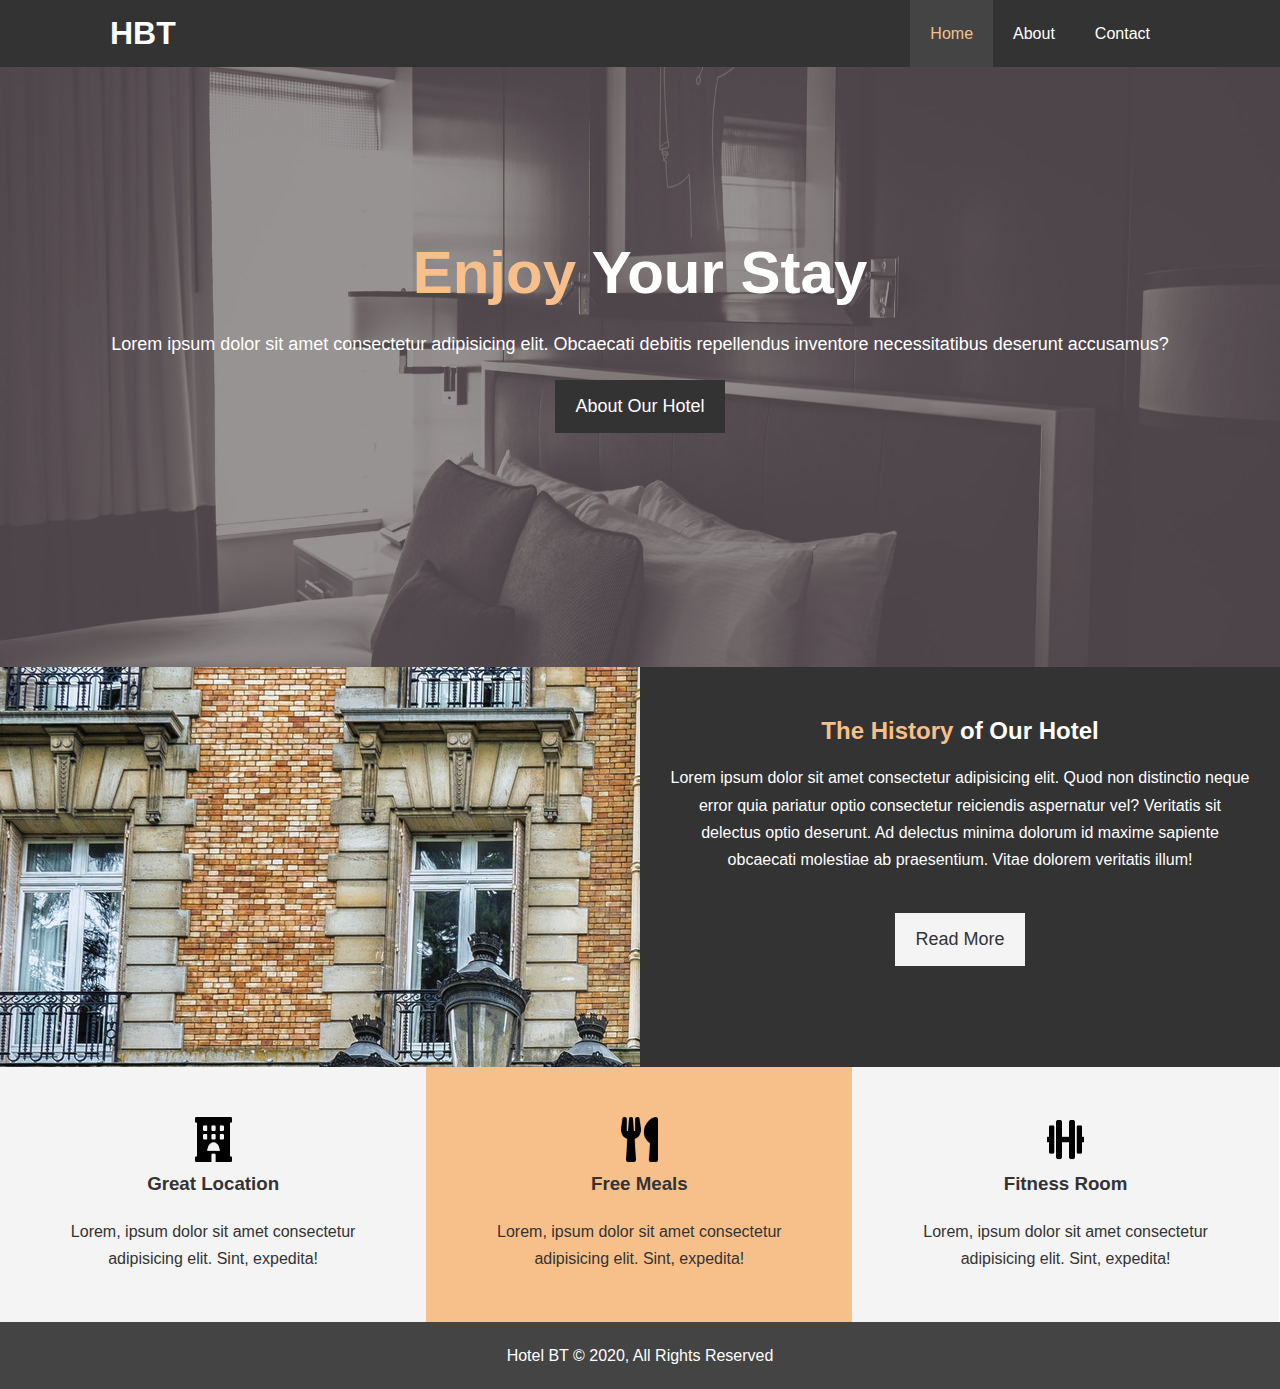
<file: hotelweb/index.html>
<!DOCTYPE html>
<html lang="en">
	<head>
		<meta charset="UTF-8" />
		<meta name="viewport" content="width=device-width, initial-scale=1.0" />
		<meta http-equiv="X-UA-Compatible" content="ie=edge" />
		<meta
			name="description"
			content="Welcome  to  the most extraordinary hotel in Boston"
		/>
		<meta name="keywords" content="hotel,boston hotel,new england hotel" />

		<link rel="stylesheet" href="./css/style.css" />

		<title>Hotel BT | Welcome</title>
	</head>

	<body>
		<header>
			<nav id="navbar">
				<div class="container">
					<h1 class="logo"><a href="index.html">HBT</a></h1>
					<ul>
						<li><a class="current" href="index.html">Home</a></li>
						<li><a href="about.html">About</a></li>
						<li><a href="contact.html">Contact</a></li>
					</ul>
				</div>
			</nav>

			<div id="showcase">
				<div class="container">
					<div class="showcase-content">
						<h1><span class="text-primary">Enjoy</span> Your Stay</h1>
						<p class="lead">
							Lorem ipsum dolor sit amet consectetur adipisicing elit. Obcaecati
							debitis repellendus inventore necessitatibus deserunt accusamus?
						</p>
						<a class="btn" href="about.html">About Our Hotel</a>
					</div>
				</div>
			</div>
		</header>
		<section id="home-info" class="bg-dark">
			<div class="info-img"></div>
			<div class="info-content">
				<h2><span class="text-primary">The History</span> of Our Hotel</h2>
				<p>
					Lorem ipsum dolor sit amet consectetur adipisicing elit. Quod non
					distinctio neque error quia pariatur optio consectetur reiciendis
					aspernatur vel? Veritatis sit delectus optio deserunt. Ad delectus
					minima dolorum id maxime sapiente obcaecati molestiae ab praesentium.
					Vitae dolorem veritatis illum!
				</p>
				<a href="" class="btn btn-light">Read More</a>
			</div>
		</section>

		<section id="features">
			<div class="box bg-light">
				<img class="img-small" src="./img/hotelsolid.png" alt="" />
				<h3>Great Location</h3>
				<p>
					Lorem, ipsum dolor sit amet consectetur adipisicing elit. Sint,
					expedita!
				</p>
			</div>
			<div class="box bg-primary">
				<img class="img-small" src="./img/utensilssolid.png" alt="" />
				<h3>Free Meals</h3>
				<p>
					Lorem, ipsum dolor sit amet consectetur adipisicing elit. Sint,
					expedita!
				</p>
			</div>
			<div class="box bg-light ">
				<img class="img-small" src="./img/dumbbellsolid.png" alt="" />
				<h3>Fitness Room</h3>
				<p>
					Lorem, ipsum dolor sit amet consectetur adipisicing elit. Sint,
					expedita!
				</p>
			</div>
		</section>
		<div class="clr"></div>
		<footer id="main-footer">
			<p>Hotel BT &copy; 2020, All Rights Reserved</p>
		</footer>
	</body>
</html>
</file>
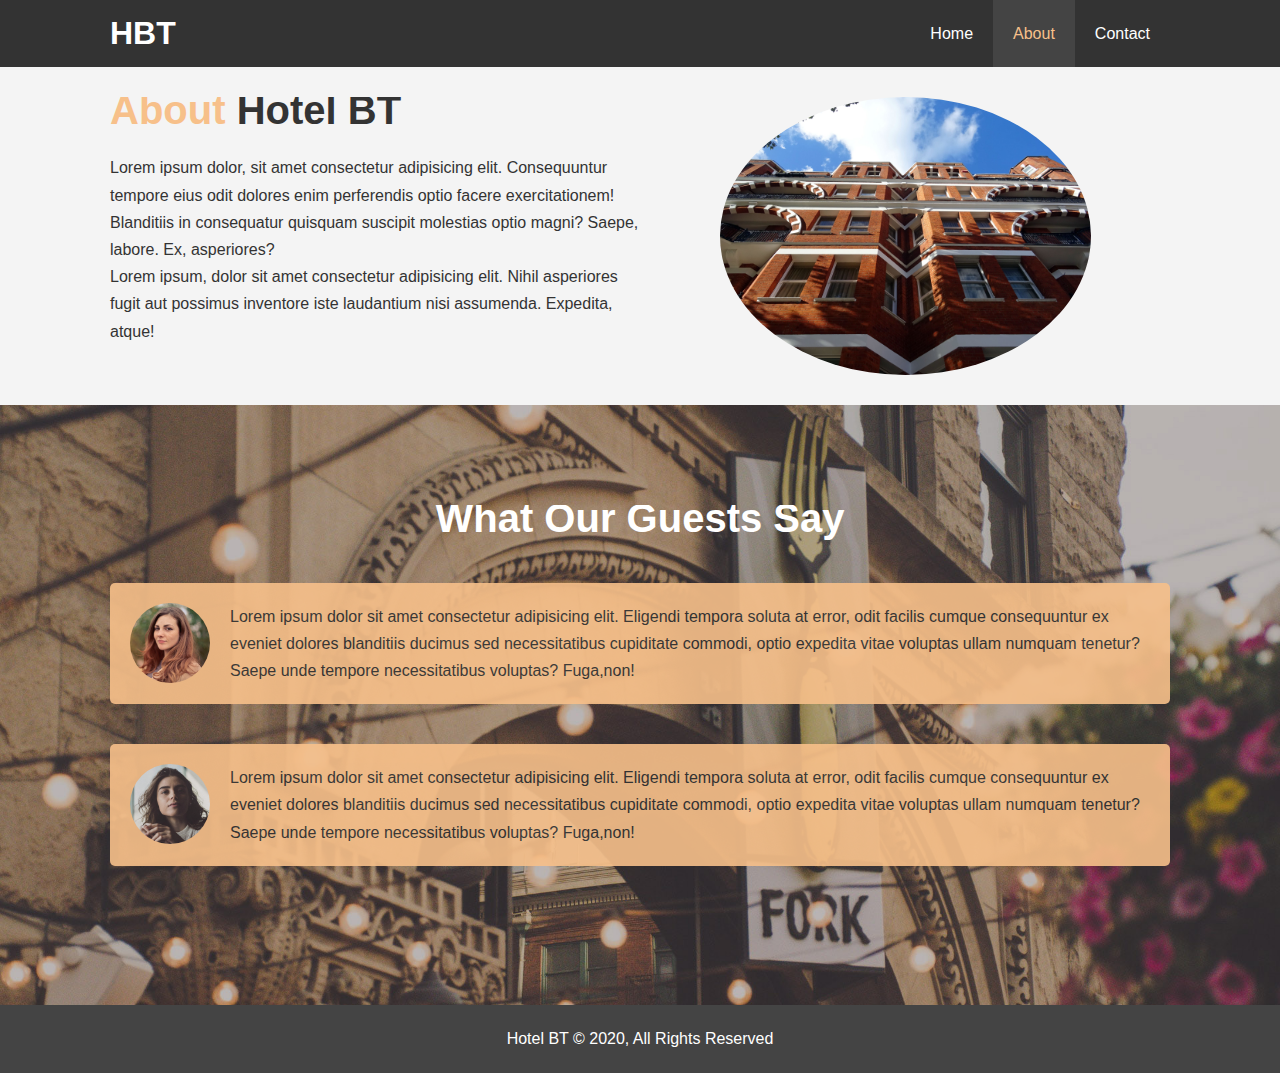
<file: hotelweb/about.html>
<!DOCTYPE html>
<html lang="en">
	<head>
		<meta charset="UTF-8" />
		<meta name="viewport" content="width=device-width, initial-scale=1.0" />
		<meta http-equiv="X-UA-Compatible" content="ie=edge" />
		<meta
			name="description"
			content="Welcome  to  the most extraordinary hotel in Boston"
		/>
		<meta name="keywords" content="hotel,boston hotel,new england hotel" />

		<link rel="stylesheet" href="./css/style.css" />

		<title>Hotel BT | About</title>
	</head>

	<body>
		<header>
			<nav id="navbar">
				<div class="container">
					<h1 class="logo"><a href="index.html">HBT</a></h1>
					<ul>
						<li><a href="index.html">Home</a></li>
						<li><a class="current" href="about.html">About</a></li>
						<li><a href="contact.html">Contact</a></li>
					</ul>
				</div>
			</nav>
		</header>

		<section id="about-info" class="bg-light py-3">
			<div class="container">
				<div class="info-left">
					<h1 class="l-heading">
						<span class="text-primary">About</span> Hotel BT
					</h1>
					<p>
						Lorem ipsum dolor, sit amet consectetur adipisicing elit.
						Consequuntur tempore eius odit dolores enim perferendis optio facere
						exercitationem! Blanditiis in consequatur quisquam suscipit
						molestias optio magni? Saepe, labore. Ex, asperiores?
					</p>
					<p>
						Lorem ipsum, dolor sit amet consectetur adipisicing elit. Nihil
						asperiores fugit aut possimus inventore iste laudantium nisi
						assumenda. Expedita, atque!
					</p>
				</div>
				<div class="info-right">
					<img src="./img/photo-2.jpg" alt="hotel" />
				</div>
			</div>
		</section>

		<div class="clr"></div>

		<section id="testimonials" class="py-3">
			<div class="container">
				<h2 class="l-heading">What Our Guests Say</h2>
				<div class="testimonial bg-primary">
					<img src="./img/person-1.jpg" alt="Samantha" />
					<p>
						Lorem ipsum dolor sit amet consectetur adipisicing elit. Eligendi
						tempora soluta at error, odit facilis cumque consequuntur ex eveniet
						dolores blanditiis ducimus sed necessitatibus cupiditate commodi,
						optio expedita vitae voluptas ullam numquam tenetur? Saepe unde
						tempore necessitatibus voluptas? Fuga,non!
					</p>
				</div>
				<div class="testimonial bg-primary">
					<img src="./img/person-2.jpg" alt="Jen" />
					<p>
						Lorem ipsum dolor sit amet consectetur adipisicing elit. Eligendi
						tempora soluta at error, odit facilis cumque consequuntur ex eveniet
						dolores blanditiis ducimus sed necessitatibus cupiditate commodi,
						optio expedita vitae voluptas ullam numquam tenetur? Saepe unde
						tempore necessitatibus voluptas? Fuga,non!
					</p>
				</div>
			</div>
		</section>
		<footer id="main-footer">
			<p>Hotel BT &copy; 2020, All Rights Reserved</p>
		</footer>
	</body>
</html>
</file>
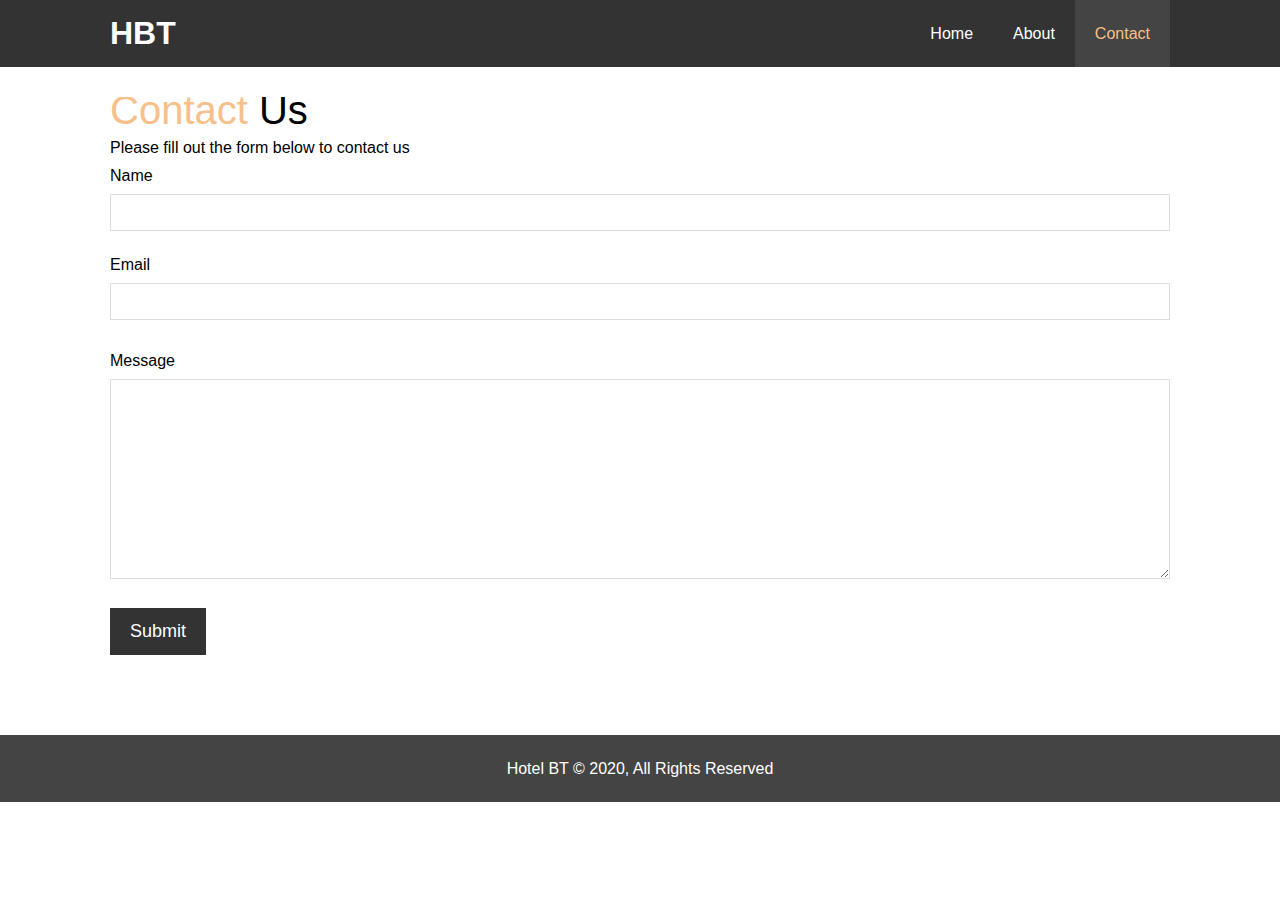
<file: hotelweb/contact.html>
<!DOCTYPE html>
<html lang="en">
	<head>
		<meta charset="UTF-8" />
		<meta name="viewport" content="width=device-width, initial-scale=1.0" />
		<meta http-equiv="X-UA-Compatible" content="ie=edge" />
		<meta
			name="description"
			content="Welcome  to  the most extraordinary hotel in Boston"
		/>
		<meta name="keywords" content="hotel,boston hotel,new england hotel" />

		<link rel="stylesheet" href="./css/style.css" />

		<title>Hotel BT | About</title>
	</head>

	<body>
		<header>
			<nav id="navbar">
				<div class="container">
					<h1 class="logo"><a href="index.html">HBT</a></h1>
					<ul>
						<li><a href="index.html">Home</a></li>
						<li><a href="about.html">About</a></li>
						<li><a class="current" href="contact.html">Contact</a></li>
					</ul>
				</div>
			</nav>
		</header>
		<section id="contact-form" class="py-3">
			<div class="container">
				<div class="l-heading">
					<span class="text-primary">Contact</span> Us
				</div>
				<p>Please fill out the form below to contact us</p>
				<form action="process.php">
					<div class="form-group">
						<label for="name">Name</label>
						<input type="text" name="name" id="name" />
					</div>
					<div class="form-group">
						<label for="email">Email</label>
            <input type="text" name="email" id="email" />
            <br><br>
					<div class="form-group">
						<label for="message">Message</label>
						<textarea name="message" id="message"></textarea>
          </div>
          <button type="submit"class="btn mb-3">Submit</button>
				</form>
			</div>
		</section>
		<footer id="main-footer">
			<p>Hotel BT &copy; 2020, All Rights Reserved</p>
		</footer>
	</body>
</html>
</file>
<file: hotelweb/css/style.css>
/* Reset */
* {
	margin: 0;
	padding: 0;
	box-sizing: border-box;
}

/* main  styling */
html,
body {
	font-family: "Segoe UI", Tahoma, Geneva, Verdana, sans-serif;
	line-height: 1.7em;
}
a {
	color: #333;
	text-decoration: none;
}
h1,
h2,
h3 {
	padding-bottom: 20px;
}

p {
	margin: 10px, 0;
}
/* utility */
.container {
	margin: auto;
	max-width: 1100px;
	overflow: auto;
	padding: 0 20px;
}
.text-primary {
	color: #f7c08a;
}
.lead {
	font-size: 18px;
}
.btn {
	display: inline-block;
	font-size: 18px;
	color: #fff;
	background: #333;
	padding: 13px 20px;
	border: none;
	cursor: pointer;
}
.btn:hover {
	background: #f7c08a;
	color: #333;
}

.btn-light {
	background: #f4f4f4;
	color: #333;
}
.bg-dark {
	background: #333333;
	color: #fff;
}
.bg-light {
	background: #f4f4f4;
	color: #333;
}
.bg-primary {
	background: #f7c08a;
	color: #333;
}
.clr {
	clear: both;
}

.l-heading {
	font-size: 40px;
	margin-bottom: 10px;
}
/* padding */
.py-1 {
	padding: 10px 0;
}
.py-2 {
	padding: 20px 0;
}
.py-3 {
	padding: 30px 0;
}

/* navbar */

#navbar {
	background: #333;
	color: #fff;
	overflow: auto;
}

#navbar a {
	color: #fff;
}
#navbar h1 {
	float: left;
	padding-top: 20px;
}
#navbar ul {
	list-style: none;
	float: right;
}
#navbar li {
	float: left;
}
#navbar ul li a {
	display: block;
	padding: 20px;
	text-align: center;
}

#navbar ul li a:hover,
#navbar ul li .current {
	background: #444;
	color: #f7c08a;
}

/* showcase */
#showcase {
	background: url("../img/showcase.jpg") no-repeat center center/cover;
	height: 600px;
}

#showcase .showcase-content {
	color: #fff;
	text-align: center;
	padding-top: 170px;
}

#showcase .showcase-content h1 {
	font-size: 60px;
	line-height: 1.2em;
}

#showcase .showcase-content p {
	padding-bottom: 20px;
	line-height: 1.7em;
}

/* home  info */
#home-info {
	height: 400px;
}
#home-info .info-img {
	float: left;
	width: 50%;
	background: url("../img/photo-1.jpg") no-repeat;
	min-height: 100%;
}
#home-info .info-content {
	float: right;
	width: 50%;
	height: 100%;
	text-align: center;
	padding: 50px 30px;
	overflow: hidden;
}

#home-info .info-content p {
	margin-bottom: 40px;
}

.img-small {
	width: 37px;
	height: 45px;
}
/* features */
.box {
	float: left;
	width: 33.3%;
	padding: 50px;
	text-align: center;
}

/* about info */
#about-info .info-right {
	float: right;
	width: 50%;
	min-height: 100%;
}

#about-info .info-right img {
	display: block;
	margin: auto;
	width: 70%;
	border-radius: 50%;
}
#about-info .info-left {
	float: left;
	width: 50%;
	min-height: 100%;
}
/* testimonials */
#testimonials {
	height: 600px;
	background: url("../img/test-bg.jpg") no-repeat center center/cover;
	padding-top: 100px;
}
#testimonials h2 {
	color: #fff;
	text-align: center;
	padding-bottom: 40px;
}
#testimonials .testimonial {
	padding: 20px;
	margin-bottom: 40px;
	border-radius: 5px;
	opacity: 0.9;
}

#testimonials .testimonial img {
	width: 80px;
	float: left;
	margin-right: 20px;
	border-radius: 50%;
}
/* contact form */
#contact-form .form-group {
	margin-bottom: 20px;
}
#contact-form label {
	display: block;
	margin-bottom: 5px;
}
#contact-form input,
#contact-form textarea {
	width: 100%;
	padding: 10px;
	border: 1px #ddd solid;
}

#contact-form textarea {
	height: 200px;
}
#contact-form input:focus,
#contact-form textarea:focus {
	outline: none;
	border-color: #f7c08a;
}

.mb-3 {
	margin-bottom: 30px;
}

/* footer */
#main-footer {
	text-align: center;
	background: #444;
	color: #fff;
	padding: 20px;
}
</file>
